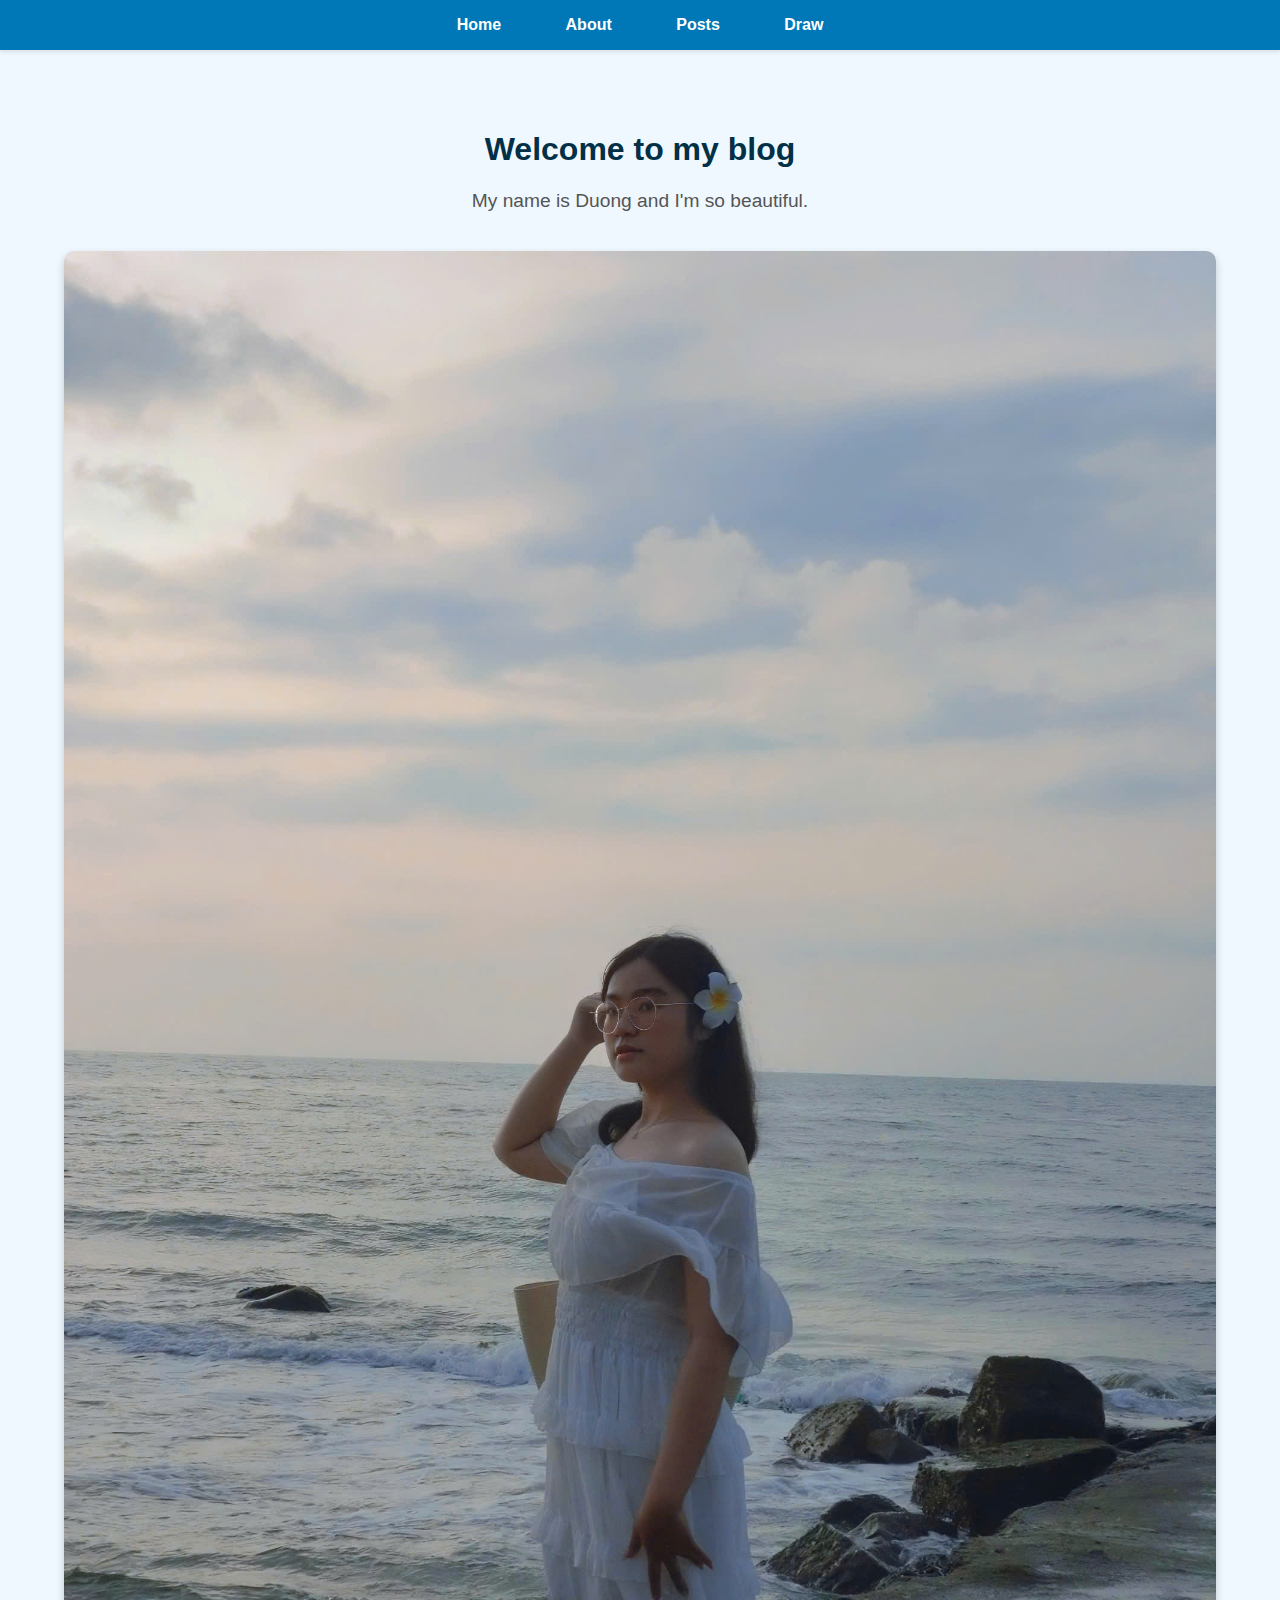
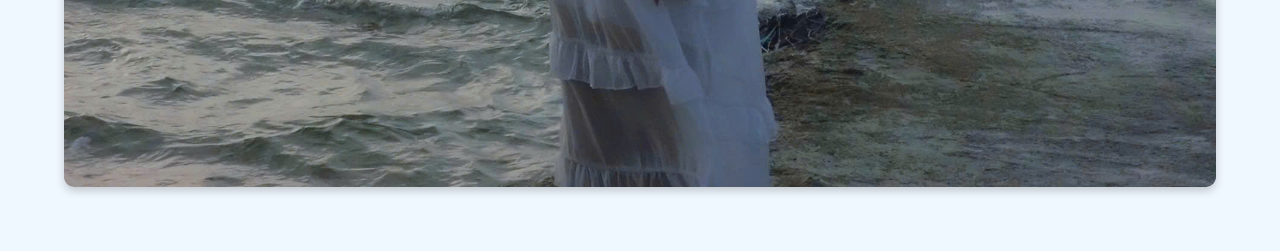
<file: index.html>
<!--Create a simple static web by using html-->
<!DOCTYPE html>     <!--Document Type Declaration-->
<html>
    <head>
        <title>Page Title</title>
        <link rel="stylesheet" href="style.css">
    </head>
    <body>
        <nav>
            <a href="index.html">Home</a>
            <a href="about.html">About</a>
            <a href="posts.html">Posts</a>
            <a href="draw.html">Draw</a>
        </nav>
        <div class="main-content">
            <h1>Welcome to my blog</h1>
            <p>My name is Duong and I'm so beautiful.</p>
            <img src="summer.jpg" alt="Summer">
        </div>
    </body>
</html>
</file>
<file: style.css>
body {
    font-family: -apple-system, BlinkMacSystemFont, "Segoe UI", Roboto, Helvetica, Arial, sans-serif;
    margin: 0;
    background-color: #f0f8ff; /* AliceBlue */
    color: #333;
}

nav {
    background-color: #0077b6; /* A nice blue */
    padding: 1em;
    text-align: center;
    box-shadow: 0 2px 4px rgba(0,0,0,0.1);
}

nav a {
    color: white;
    text-decoration: none;
    margin: 0 15px;
    font-weight: bold;
    padding: 10px 15px;
    border-radius: 5px;
    transition: background-color 0.3s ease;
}

nav a:hover {
    background-color: #005a8d;
}

.main-content {
    width: 90%;
    max-width: 1200px;
    margin: 40px auto;
    padding: 20px;
    text-align: center;
}

h1 {
    color: #023047; /* Dark blue */
}

p {
    font-size: 1.2em;
    color: #555;
}

img {
    max-width: 100%;
    height: auto;
    border-radius: 10px;
    box-shadow: 0 4px 8px rgba(0,0,0,0.2);
    margin-top: 20px;
}

canvas {
    border: 2px solid #023047;
    background-color: white;
    cursor: crosshair;
    max-width: 100%;
}

#clear-btn {
    margin-top: 15px;
    padding: 10px 20px;
    font-size: 1em;
    cursor: pointer;
    background-color: #ff4757;
    color: white;
    border: none;
    border-radius: 5px;
    transition: background-color 0.3s ease;
}

#clear-btn:hover {
    background-color: #e04050;
}

#draw-container {
    display: flex;
    flex-direction: column;
    height: calc(100vh - 150px); /* Adjust height based on nav and margins */
    padding: 10px;
    margin: 20px auto;
}

#draw-container h1 {
    flex-shrink: 0; /* Prevent h1 from shrinking */
    margin: 10px 0;
}

#draw-container canvas {
    flex-grow: 1; /* Allow canvas to grow and fill available space */
    width: 100%;
    height: auto; /* Height will be determined by flexbox */
}

.controls {
    flex-shrink: 0;
    margin-top: 10px;
}
</file>
